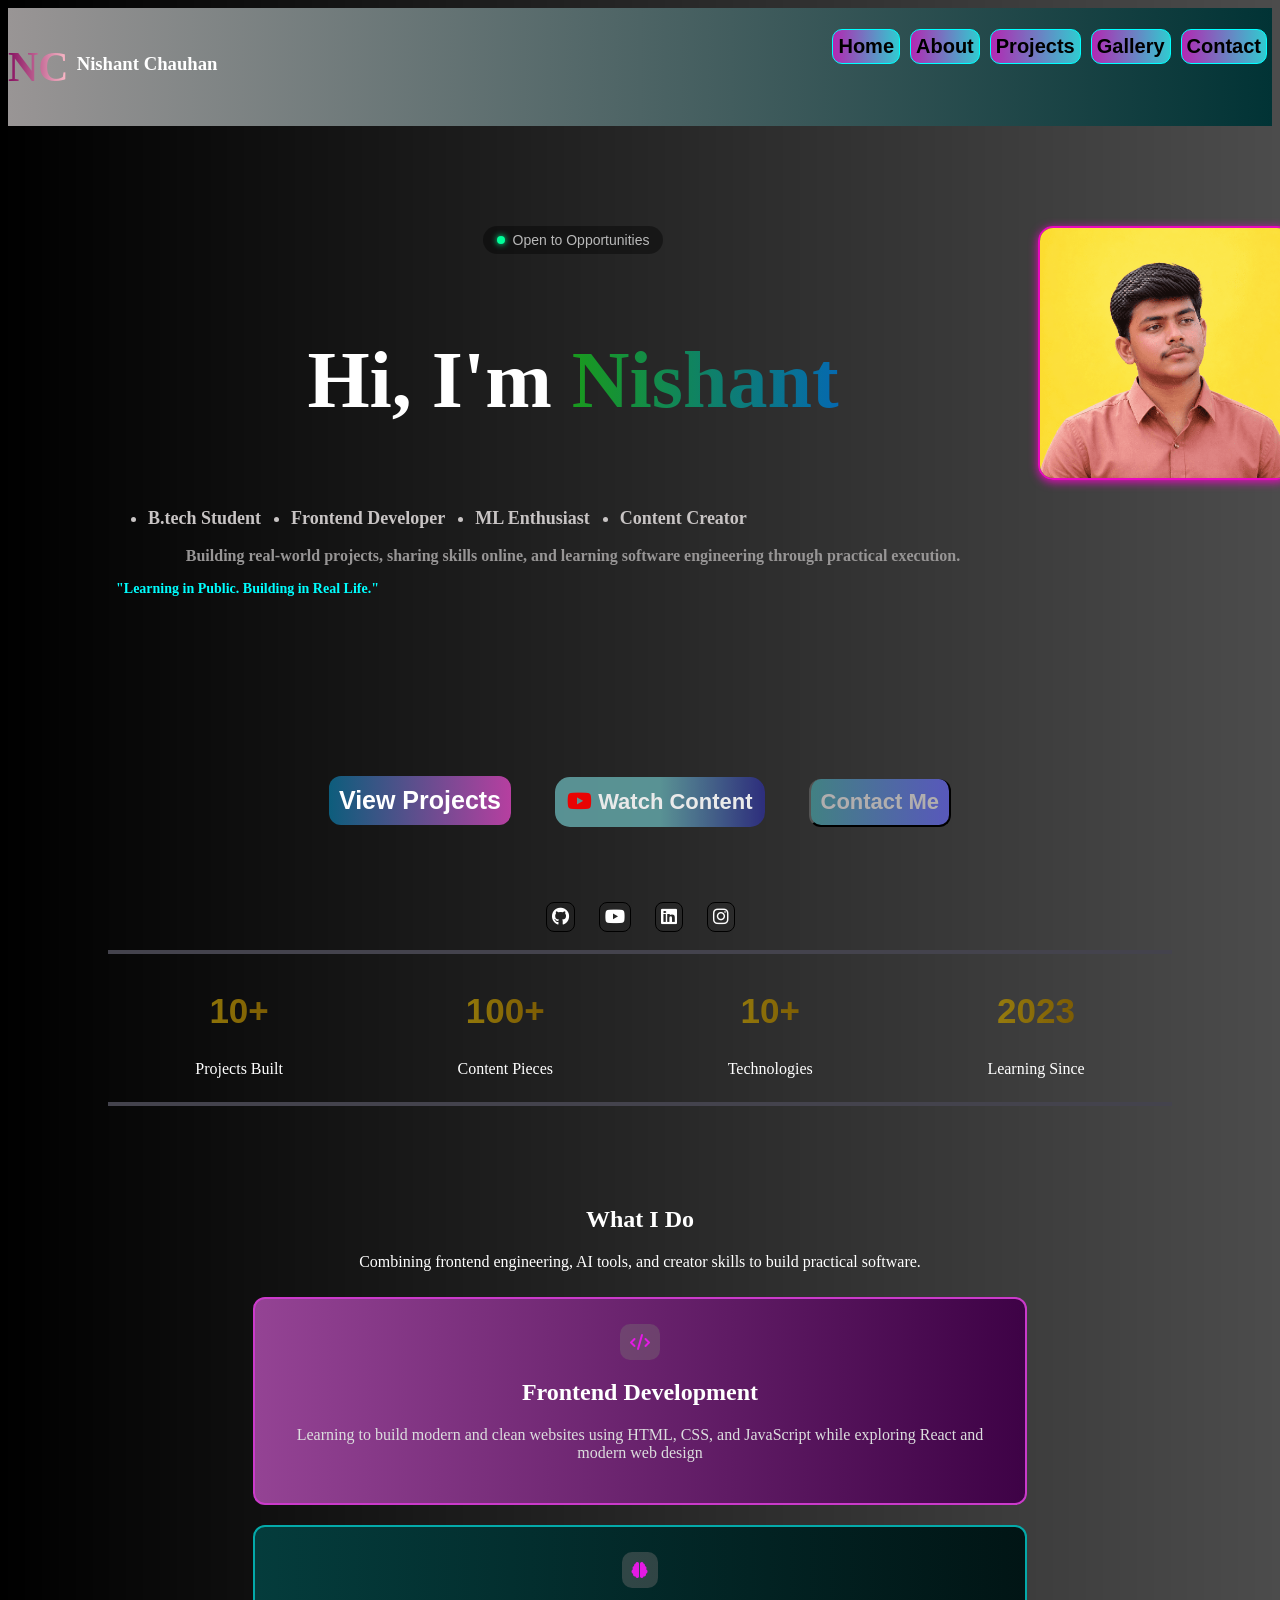
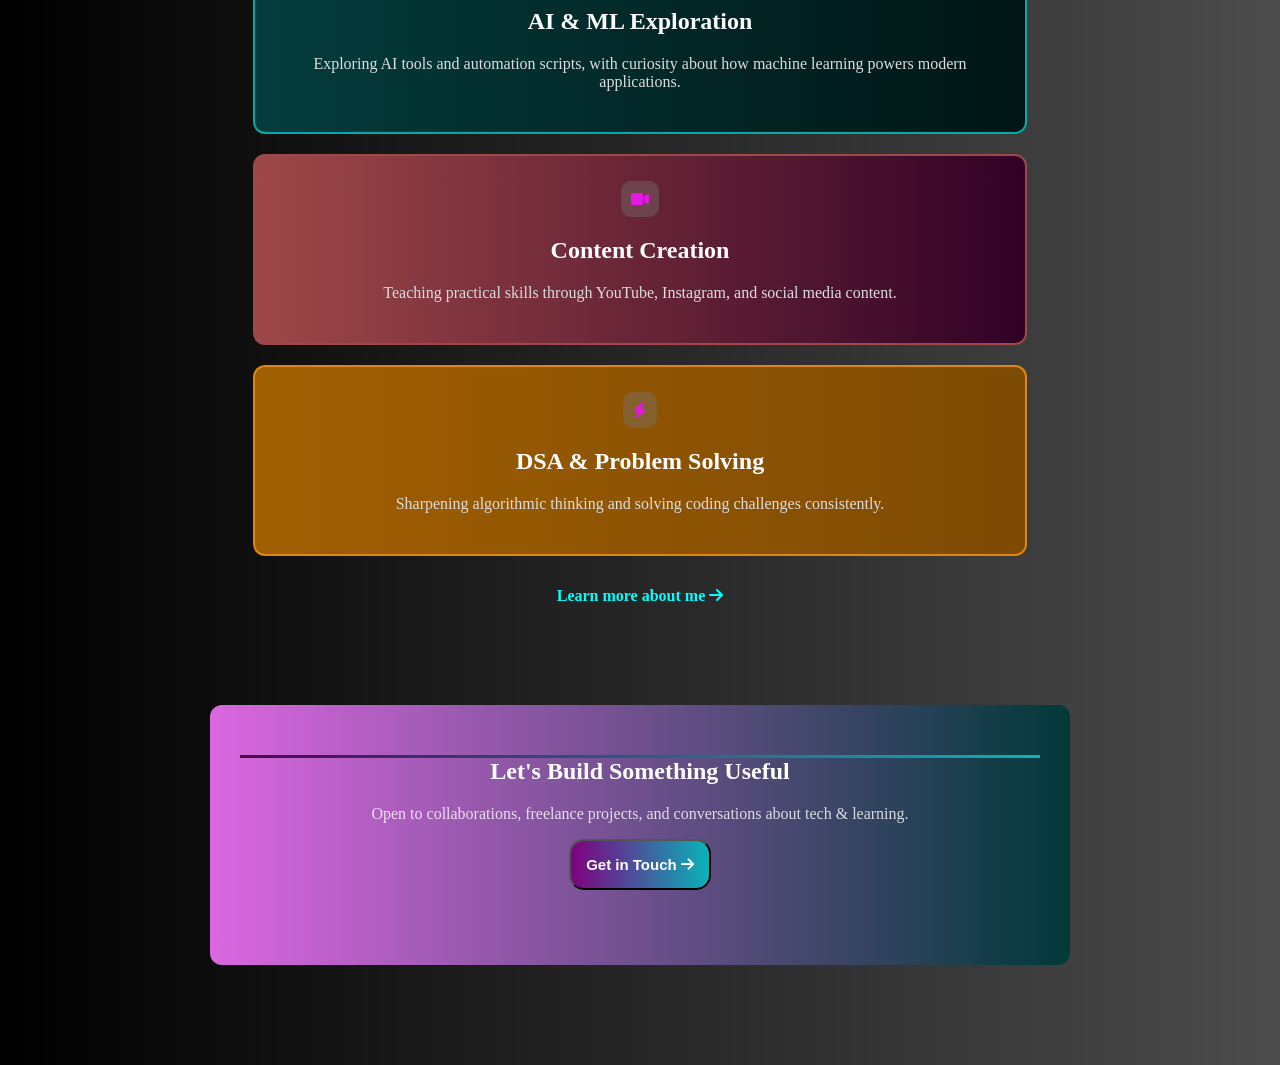
<file: index.html>
<!DOCTYPE html>

<html lang="en">

<head>

    <meta charset="UTF-8">

    <title>Nishant Chauhan</title>

    <link rel="stylesheet" href="portfolio.css">
    <link rel="stylesheet" href="https://cdnjs.cloudflare.com/ajax/libs/font-awesome/6.5.1/css/all.min.css">

    <link rel="icon" type="image/png" href="utils/favicon.ico">

</head>

<body>

    <!-- Navbar -->
    
    <nav>

        <h1>NC</h1>
        <h3>Nishant Chauhan</h3>


        <ul class="nav-links">

            <li><button class="home" onclick="home()">Home</button></li>
            <li><button class="about" onclick="about()">About</button></li>
            <li><button class="projects" onclick="projects()">Projects</button></li>
            <li><button class="gallery" onclick="gallery()">Gallery</button></li>
            <li><button class="contact" onclick="contact()">Contact</button></li>

        </ul>


    </nav>

    <!-- main container -->

    <div class="container">


            <section class="hero">



                <span class="profile">
                    

                <div class="mini-bubble">Open to Opportunities</div>

                    <h2>Hi, I'm <span>Nishant</span></h2>

                    
                    <ul class="hero-list">

                        <li>B.tech Student</li>
                        <li>Frontend Developer</li>
                        <li>ML Enthusiast</li>
                        <li>Content Creator</li>

                    </ul>
                
                    <p>Building real-world projects, sharing skills online, and learning software engineering through practical execution.</p>

                    <p class="tagline">"Learning in Public. Building in Real Life."</p>

                </span>

                <span class="profile-pic">

                        <img src="utils/profile.png" alt="7th Semester">

                </span>


        </section>

        

        <section class="buttons">

            <button class="project-btn" onclick="projects()">View Projects</button>
            <button class="content-btn" onclick="youtube()">
                <i class="fa-brands fa-youtube yt"></i>
                    Watch Content
            </button>
            <button class="contact-btn" onclick="contact()">Contact Me</button>

        </section>


                <!-- ------------- Socials ------------  -->

        <section class="socials">

            <div class="social-icons">

                <i class="fa-brands fa-github github" onclick="github()"></i>
                <i class="fa-brands fa-youtube youtube" onclick="youtube()"></i>
                <i class="fa-brands fa-linkedin linkedin" onclick="linkedin()"></i>
                <i class="fa-brands fa-instagram instagram" onclick="contact()"></i>

            </div>

        </section>

    <hr style="border: 2px solid rgb(68, 67, 77);">

        <!-- Overview -->

        <section class="overview">

            <span>

                <h2>10+</h2>
                <p>Projects Built</p>

            </span>

            <span>

                <h2>100+</h2>
                <p>Content Pieces</p>

            </span>

            <span>

                <h2>10+</h2>
                <p>Technologies</p>

            </span>

            <span>

                <h2>2023</h2>
                <p>Learning Since</p>

            </span>

            
        </section>

    <hr style="border: 2px solid rgb(68, 67, 77);">

    </div>

    <section class="whatIdo">

        <h1>What I Do</h1>
        <p>Combining frontend engineering, AI tools, and creator skills to build practical software.</p>

        <div class="boxes">

            <span class="fd">

                <i class="fa-solid fa-code code"></i>
                <h2>Frontend Development</h2>
                <p>Learning to build modern and clean websites using HTML, CSS, and JavaScript while exploring React and modern web design</p>
        
            </span>

            <span class="aiML">

                <i class="fa-solid fa-brain brain"></i>
                <h2>AI & ML Exploration</h2>
                <p>Exploring AI tools and automation scripts, with curiosity about how machine learning powers modern applications.</p>

            </span>

            <span class="cc">

                <i class="fa-solid fa-video video"></i>
                <h2>Content Creation</h2>
                <p>Teaching practical skills through YouTube, Instagram, and social media content.</p>
        
            </span>

            
            
            
            <span class="dps">

                <i class="fa-solid fa-bolt bolt"></i>
                <h2>DSA & Problem Solving</h2>
                <p>Sharpening algorithmic thinking and solving coding challenges consistently.</p>
        
            </span>

        </div>

            <h4 class="more" onclick="about()">Learn more about me <i class="fa-solid fa-arrow-right"></i></h4>
        
    </section>

    <section class="getInTouch" onclick="contact()">

        <h2>Let's Build Something Useful</h2>
        <p>Open to collaborations, freelance projects, and conversations about tech & learning.</p>

        <button>Get in Touch <i class="fa-solid fa-arrow-right"></i></button>
    </section>


    <script src="portfolio.js"></script>

</body>

</html>
</file>
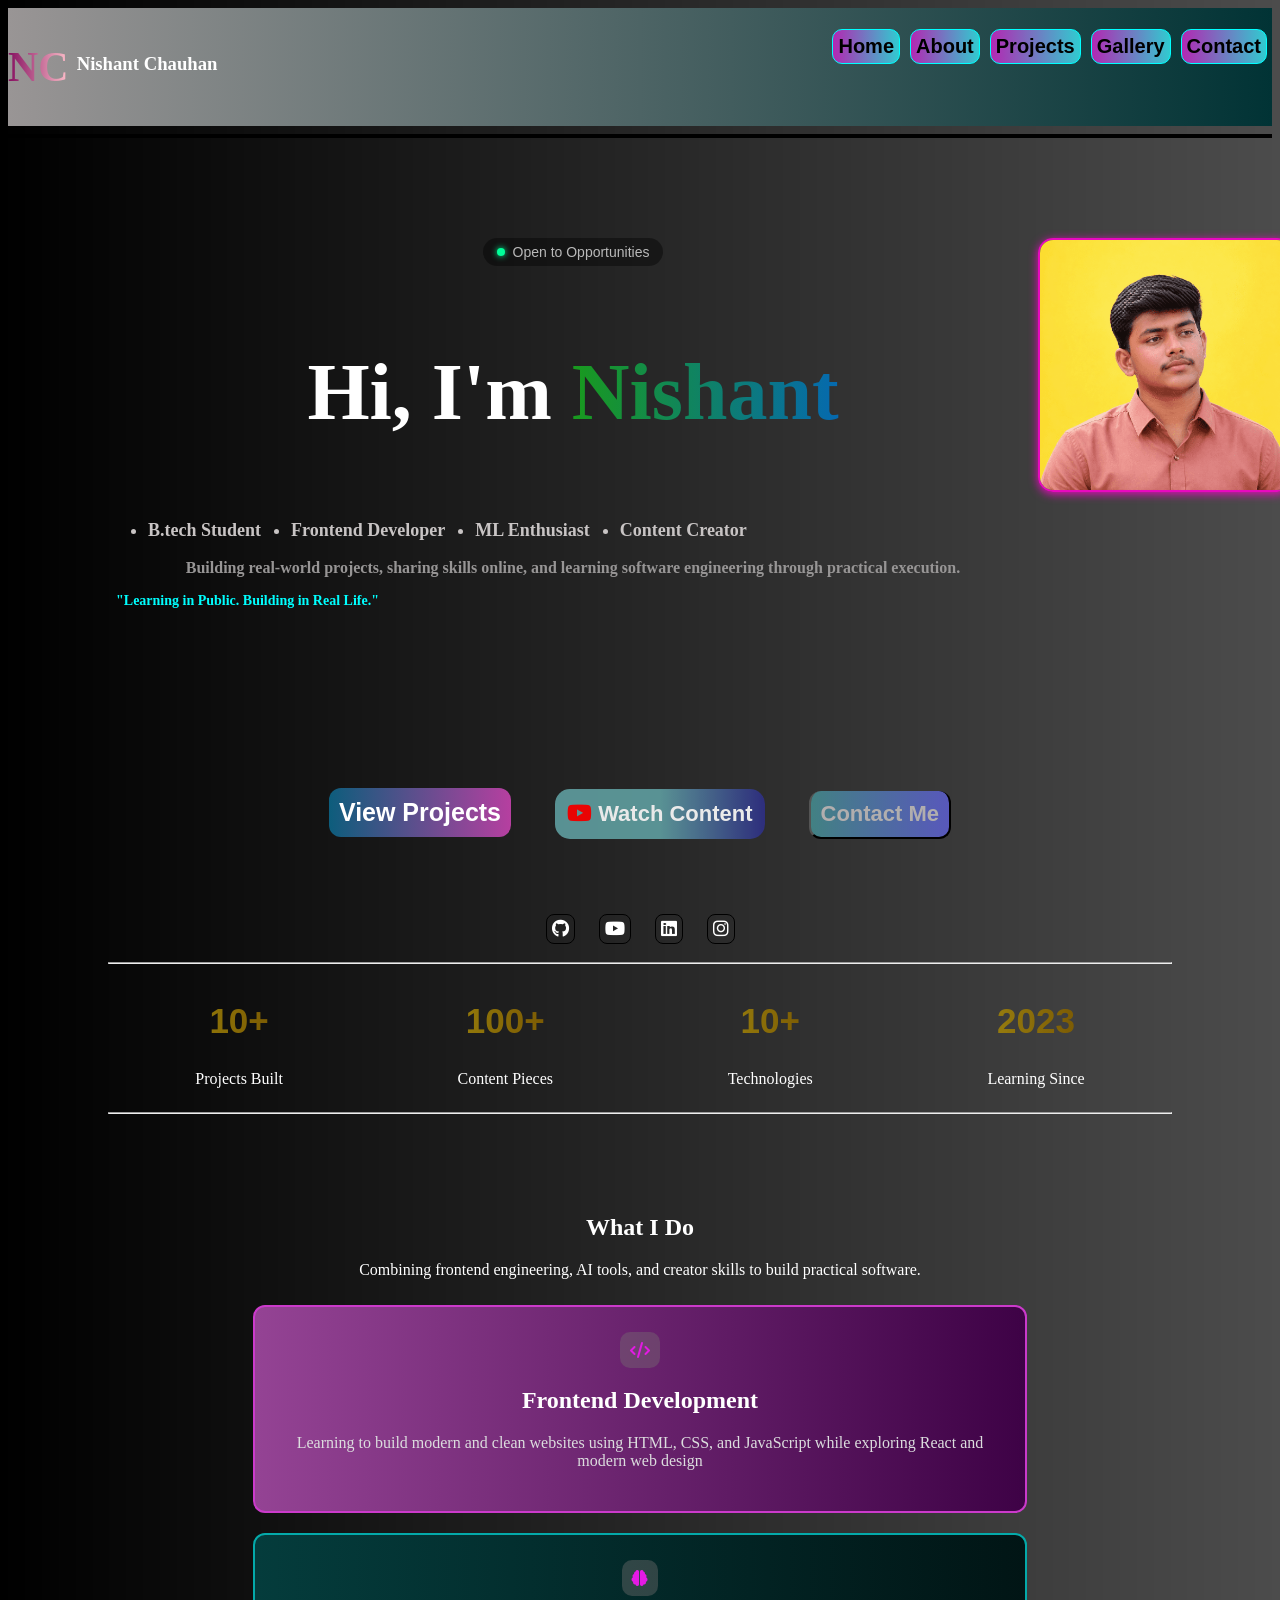
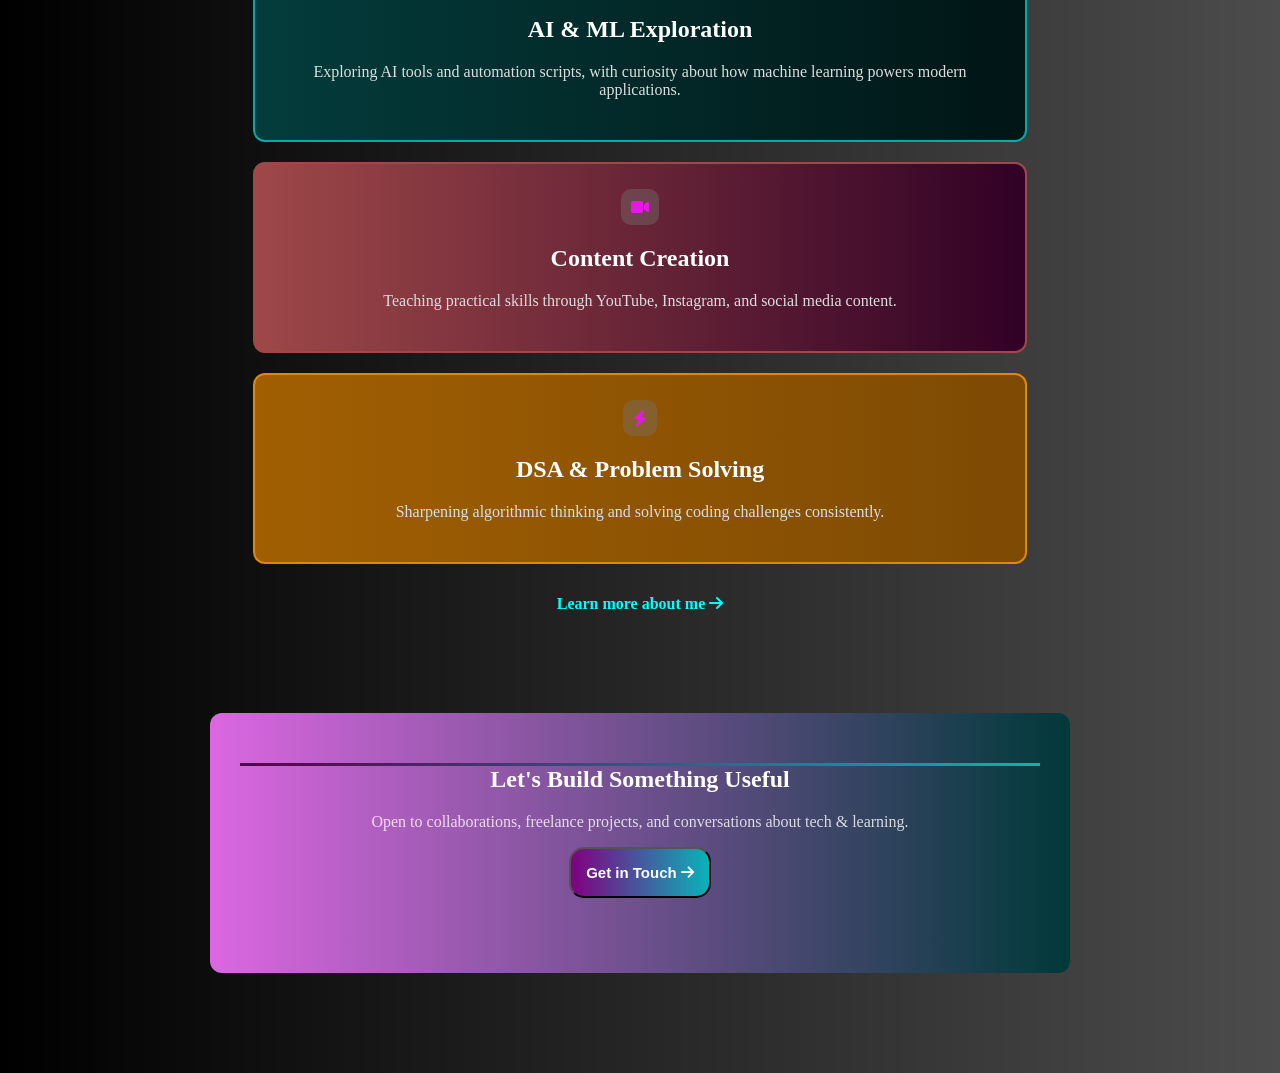
<file: portfolio.html>
<!DOCTYPE html>

<html lang="en">

<head>

    <meta charset="UTF-8">

    <title>Nishant Chauhan</title>

    <link rel="stylesheet" href="portfolio.css">
    <link rel="stylesheet" href="https://cdnjs.cloudflare.com/ajax/libs/font-awesome/6.5.1/css/all.min.css">

</head>

<body>

    <!-- Navbar -->
    
    <nav>

        <h1>NC</h1>
        <h3>Nishant Chauhan</h3>


        <ul class="nav-links">

            <li><button class="home" onclick="home()">Home</button></li>
            <li><button class="about" onclick="about()">About</button></li>
            <li><button class="projects" onclick="projects()">Projects</button></li>
            <li><button class="gallery" onclick="gallery()">Gallery</button></li>
            <li><button class="contact" onclick="contact()">Contact</button></li>

        </ul>


    </nav>

    <hr style="border: 2px solid black;">


    <div class="container">


            <section class="hero">



                <span class="profile">

                <div class="mini-bubble">Open to Opportunities</div>

                    <h2>Hi, I'm <span>Nishant</span></h2>

                    
                    <ul class="hero-list">

                        <li>B.tech Student</li>
                        <li>Frontend Developer</li>
                        <li>ML Enthusiast</li>
                        <li>Content Creator</li>

                    </ul>
                
                    <p>Building real-world projects, sharing skills online, and learning software engineering through practical execution.</p>

                    <p class="tagline">"Learning in Public. Building in Real Life."</p>

                </span>

                <span class="profile-pic">

                        <img src="utils/profile.png" alt="7th Semester">

                </span>


        </section>

        

        <section class="buttons">

            <button class="project-btn" onclick="projects()">View Projects</button>
            <button class="content-btn" onclick="youtube()">
                <i class="fa-brands fa-youtube yt"></i>
                    Watch Content
            </button>
            <button class="contact-btn" onclick="contact()">Contact Me</button>

        </section>


                <!-- ------------- Socials ------------  -->

        <section class="socials">

            <div class="social-icons">

                <i class="fa-brands fa-github github" onclick="github()"></i>
                <i class="fa-brands fa-youtube youtube" onclick="youtube()"></i>
                <i class="fa-brands fa-linkedin linkedin" onclick="linkedin()"></i>
                <i class="fa-brands fa-instagram instagram" onclick="instagram()"></i>

            </div>

        </section>

        <hr style="color: aliceblue;">

        <section class="overview">

            <span>

                <h2>10+</h2>
                <p>Projects Built</p>

            </span>

            <span>

                <h2>100+</h2>
                <p>Content Pieces</p>

            </span>

            <span>

                <h2>10+</h2>
                <p>Technologies</p>

            </span>

            <span>

                <h2>2023</h2>
                <p>Learning Since</p>

            </span>

            
        </section>

        <hr style="color: aliceblue;">

    </div>

    <section class="whatIdo">

        <h1>What I Do</h1>
        <p>Combining frontend engineering, AI tools, and creator skills to build practical software.</p>

        <div class="boxes">

            <span class="fd">

                <i class="fa-solid fa-code code"></i>
                <h2>Frontend Development</h2>
                <p>Learning to build modern and clean websites using HTML, CSS, and JavaScript while exploring React and modern web design</p>
        
            </span>

            <span class="aiML">

                <i class="fa-solid fa-brain brain"></i>
                <h2>AI & ML Exploration</h2>
                <p>Exploring AI tools and automation scripts, with curiosity about how machine learning powers modern applications.</p>

            </span>

            <span class="cc">

                <i class="fa-solid fa-video video"></i>
                <h2>Content Creation</h2>
                <p>Teaching practical skills through YouTube, Instagram, and social media content.</p>
        
            </span>

            
            
            
            <span class="dps">

                <i class="fa-solid fa-bolt bolt"></i>
                <h2>DSA & Problem Solving</h2>
                <p>Sharpening algorithmic thinking and solving coding challenges consistently.</p>
        
            </span>

        </div>

            <h4 class="more" onclick="about()">Learn more about me <i class="fa-solid fa-arrow-right"></i></h4>
        
    </section>

    <section class="getInTouch">

        <h2>Let's Build Something Useful</h2>
        <p>Open to collaborations, freelance projects, and conversations about tech & learning.</p>

        <button>Get in Touch <i class="fa-solid fa-arrow-right"></i></button>
    </section>


    <script src="portfolio.js"></script>

</body>

</html>
</file>
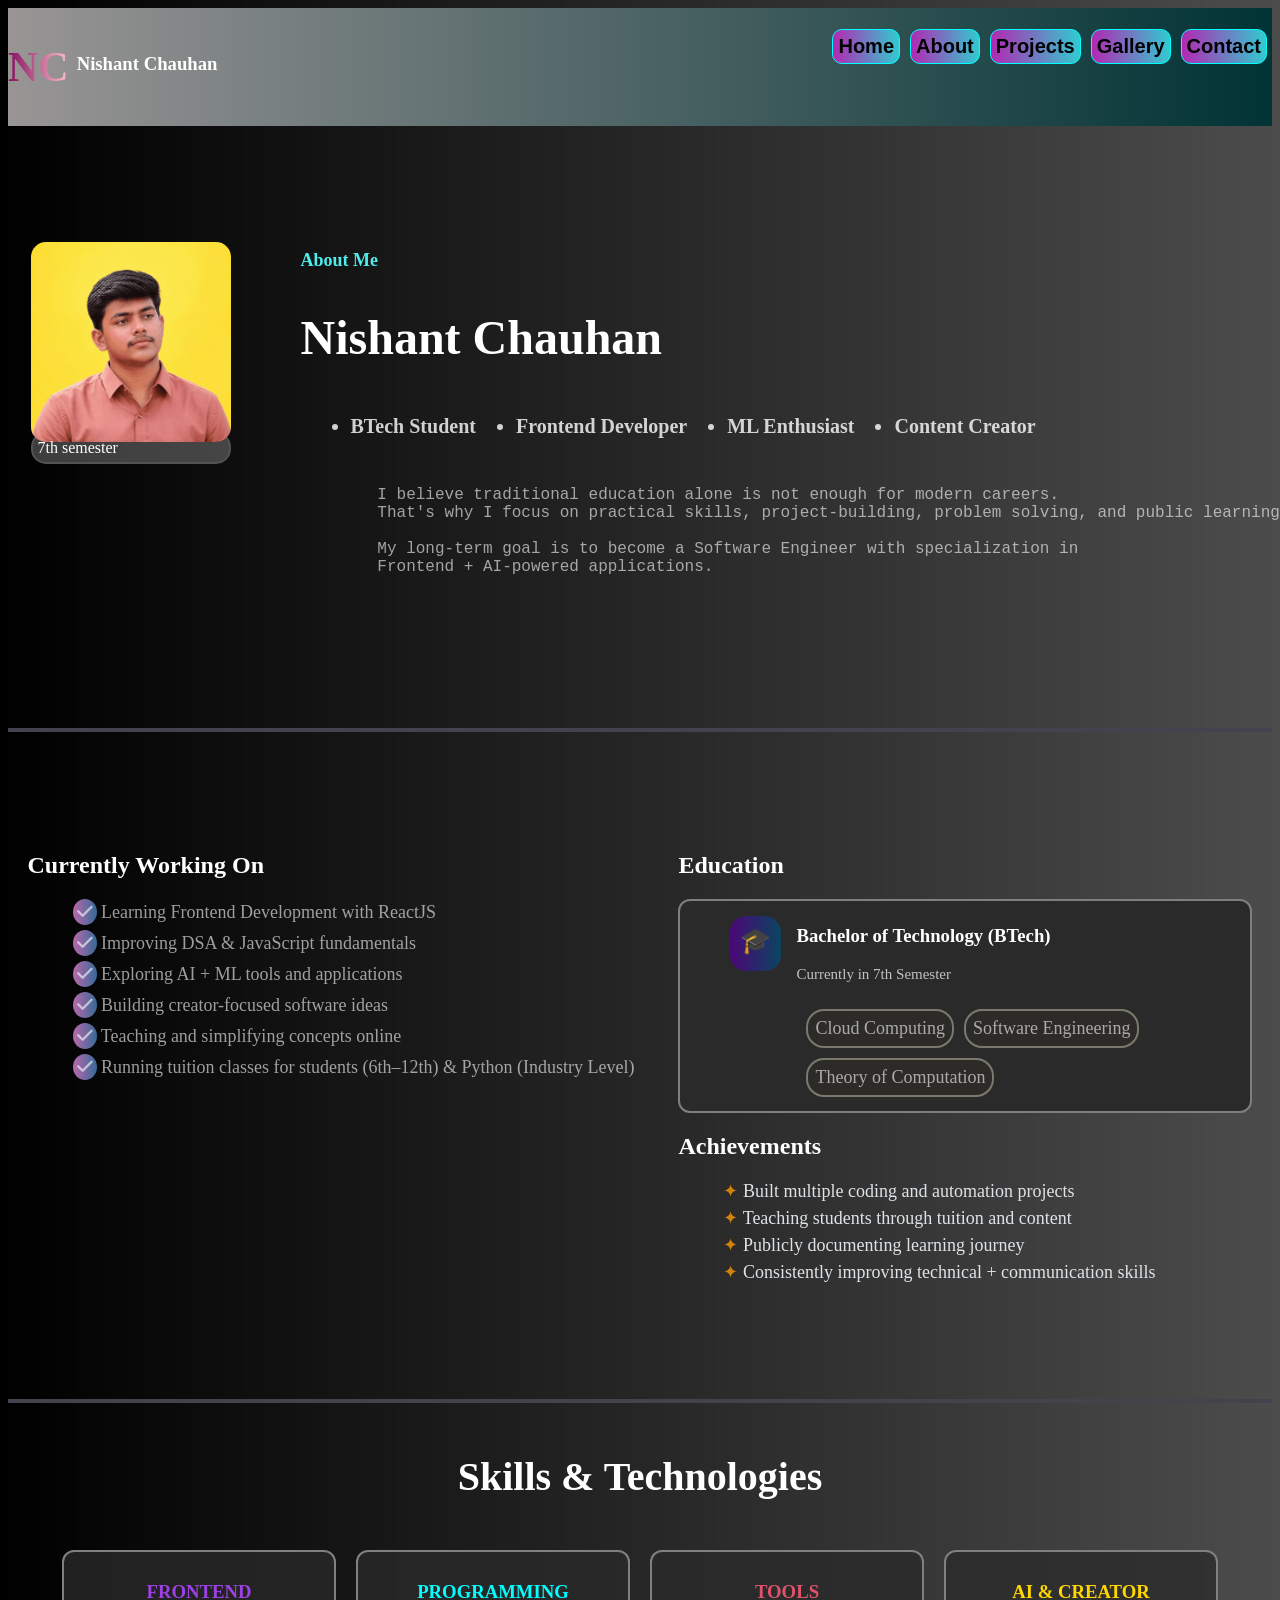
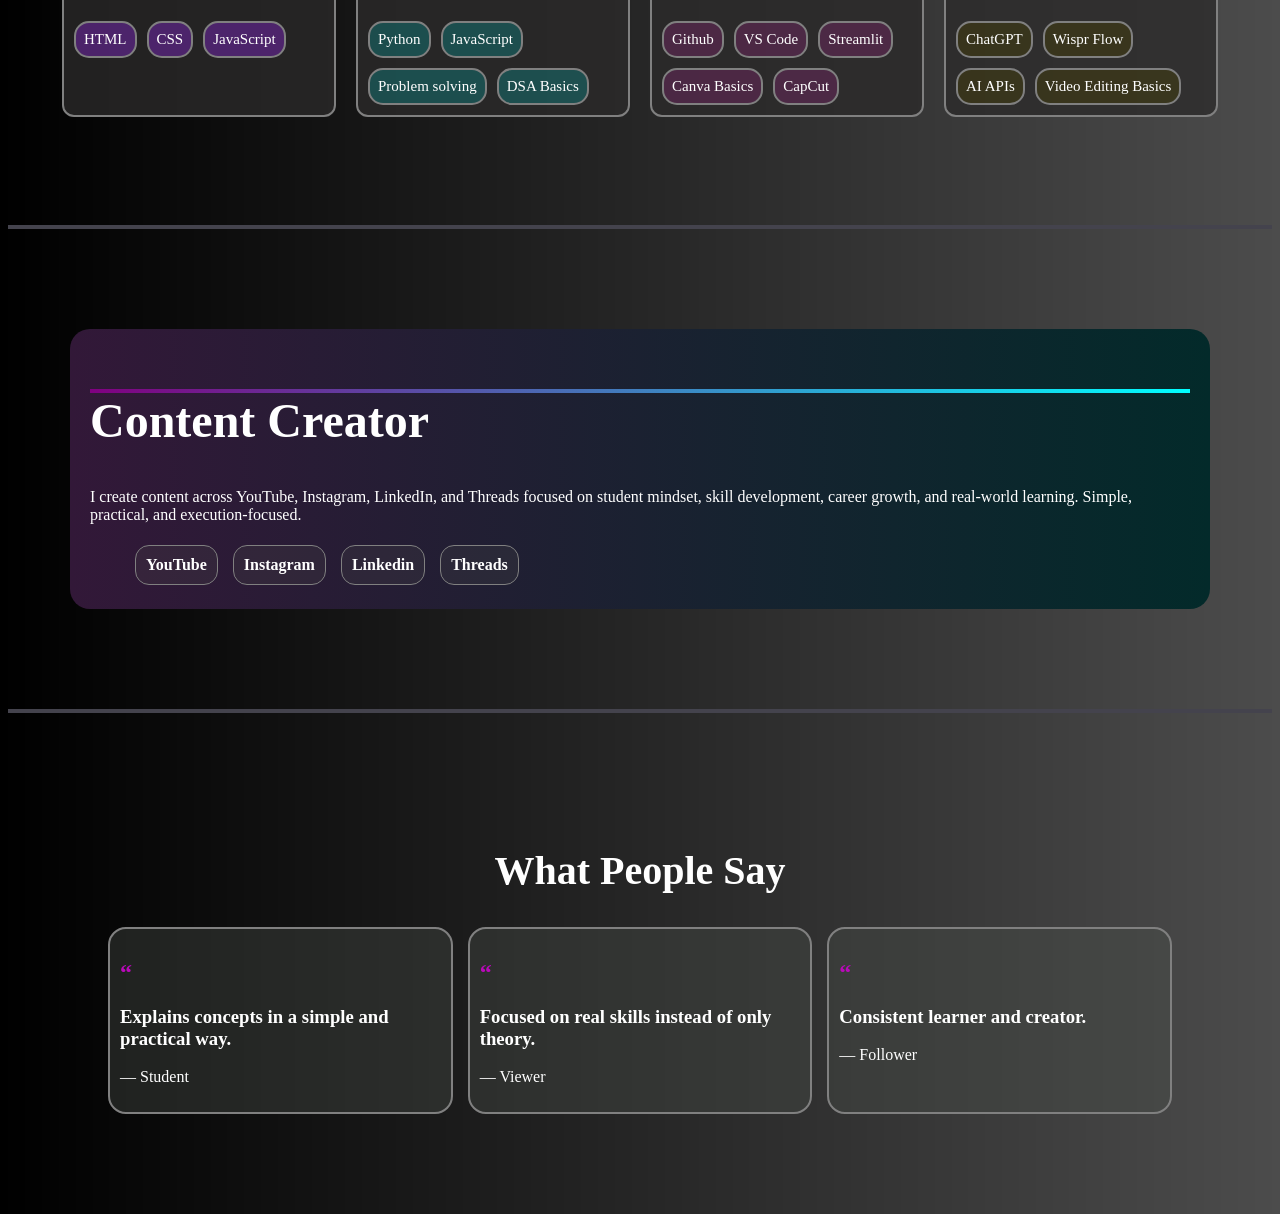
<file: pages/about.html>
<!DOCTYPE html>

<html lang="en">

<head>

    <meta charset="UTF-8">

    <title>Nishant Chauhan</title>

    <link rel="stylesheet" href="../styles/about.css">
    <link rel="stylesheet" href="https://cdnjs.cloudflare.com/ajax/libs/font-awesome/6.5.1/css/all.min.css">

    <link rel="icon" type="image/png" href="../utils/favicon.ico">

</head>

<body>

    <!-- Navbar -->
    
    <nav>

        <h1>NC</h1>
        <h3>Nishant Chauhan</h3>


        <ul class="nav-links">

            <li><button class="home" onclick="home()">Home</button></li>
            <li><button class="about" onclick="about()">About</button></li>
            <li><button class="projects" onclick="projects()">Projects</button></li>
            <li><button class="gallery" onclick="gallery()">Gallery</button></li>
            <li><button class="contact" onclick="contact()">Contact</button></li>

        </ul>


    </nav>


    <!-- main container -->
     
    <section class="container">

        <span>

    <figure class="profiles">

        <img src="../utils/profile.png" alt="Nishant Chauhan" class="profile-pic">

        <figcaption>7th semester</figcaption>

    </figure>

    </span>

    <span>

    <h4> About Me</h4>

    <h2>Nishant Chauhan</h2>

    <ul>

        <li>BTech Student</li>
        <li>Frontend Developer</li>
        <li>ML Enthusiast</li>
        <li>Content Creator</li>

    </ul>

    <pre>

        I believe traditional education alone is not enough for modern careers.
        That's why I focus on practical skills, project-building, problem solving, and public learning.

        My long-term goal is to become a Software Engineer with specialization in 
        Frontend + AI-powered applications.

    </pre>
 
    </span>

    </section>

    <hr style="border: 2px solid rgb(68, 67, 77);">


    <section class="current">

        <span class="current-work">

            <h2>Currently Working On</h2>

        <ul>
            <li><i class="fa-solid fa-check check"></i> Learning Frontend Development with ReactJS</li>
            <li><i class="fa-solid fa-check check"></i> Improving DSA & JavaScript fundamentals</li>
            <li><i class="fa-solid fa-check check"></i> Exploring AI + ML tools and applications</li>
            <li><i class="fa-solid fa-check check"></i> Building creator-focused software ideas</li>
            <li><i class="fa-solid fa-check check"></i> Teaching and simplifying concepts online</li>
            <li><i class="fa-solid fa-check check"></i> Running tuition classes for students (6th–12th) & Python (Industry Level)</li>
            
        </ul>

        </span>

        <!-- current education -->

        <span class="edu">
            
            <h2>Education</h2>

            <div  class="edu-box">

                <div class="grad-cap">&#127891;</div>

                <div>
                
                <h3> Bachelor of Technology (BTech)</h3>

                <p class="captions">Currently in 7th Semester</p>

                <ul class="core-subjects">

                    <li>Cloud Computing</li>
                    <li>Software Engineering</li>
                    <li>Theory of Computation</li>

                </ul>

                </div>

            </div>

            <span class="current-achievements">

            <h2>Achievements</h2>

            <ul class="achievements-list">

                <li><span class="star-icon">&#10022;</span> Built multiple coding and automation projects</li>
                <li><span class="star-icon">&#10022;</span> Teaching students through tuition and content</li>
                <li><span class="star-icon">&#10022;</span> Publicly documenting learning journey</li>
                <li><span class="star-icon">&#10022;</span> Consistently improving technical + communication skills</li>

            </ul>

        </span>

        </span>

    </section>

    <hr style="border: 2px solid rgb(68, 67, 77);">

    <!--skills  -->

    <section class="skills">
        
            <h2 class="skills-title">Skills & Technologies</h2>

            <div class="skills-category">

                <div class="skill-card frontend">

                    <h3>FRONTEND</h3>

                    <ul>

                        <li>HTML</li>   
                        <li>CSS</li>
                        <li>JavaScript</li>

                    </ul>

                </div>

                <div class="skill-card programming">

                    <h3>PROGRAMMING</h3>

                    <ul>

                        <li>Python</li>
                        <li>JavaScript</li>
                        <li>Problem solving</li>
                        <li>DSA Basics</li>

                    </ul>
                    
                </div>

                <div class="skill-card tools">

                    <h3>TOOLS</h3>

                    <ul>

                        <li>Github</li>
                        <li>VS Code</li>
                        <li>Streamlit</li>
                        <li>Canva Basics</li>
                        <li>CapCut</li>

                    </ul>
                    
                </div>

                <div class="skill-card ai-creator">

                    <h3>AI & CREATOR</h3>

                    <ul>

                        <li>ChatGPT</li>
                        <li>Wispr Flow</li>
                        <li>AI APIs</li>
                        <li>Video Editing Basics</li>

                    </ul>
                    
                </div>

            </div>

    </section>

    <hr style="border: 2px solid rgb(68, 67, 77);">


    <!-- creator board -->

    <section class="creator-board">


        <h2>Content Creator</h2>

        <p>I create content across YouTube, Instagram, LinkedIn, and Threads focused on student mindset, skill development, career growth, and real-world learning. Simple, practical, and execution-focused.</p>

        <ul>

            <li>YouTube</li>
            <li>Instagram</li>
            <li>Linkedin</li>
            <li>Threads</li>

        </ul>

    </section>


    <hr style="border: 2px solid rgb(68, 67, 77);">

    <!-- what people say -->

    <section class="what-people-say">

        <h2 class="people-line">What People Say</h2>

        <div class="people-card">

            <div class="card"><h2>&ldquo;</h2>

                <h3>Explains concepts in a simple and practical way.</h3>

                <p>— Student</p>


            </div>

            <div class="card"><h2>&ldquo;</h2>

                <h3>Focused on real skills instead of only theory.</h3>

                <p>— Viewer</p>


            </div>

            <div class="card"><h2>&ldquo;</h2>

                <h3>Consistent learner and creator.</h3>

                <p>— Follower</p>


            </div>
            
        </div>

    </section>

    <script src="../scripts/about.js"></script>
    
</body>

</html>
</file>
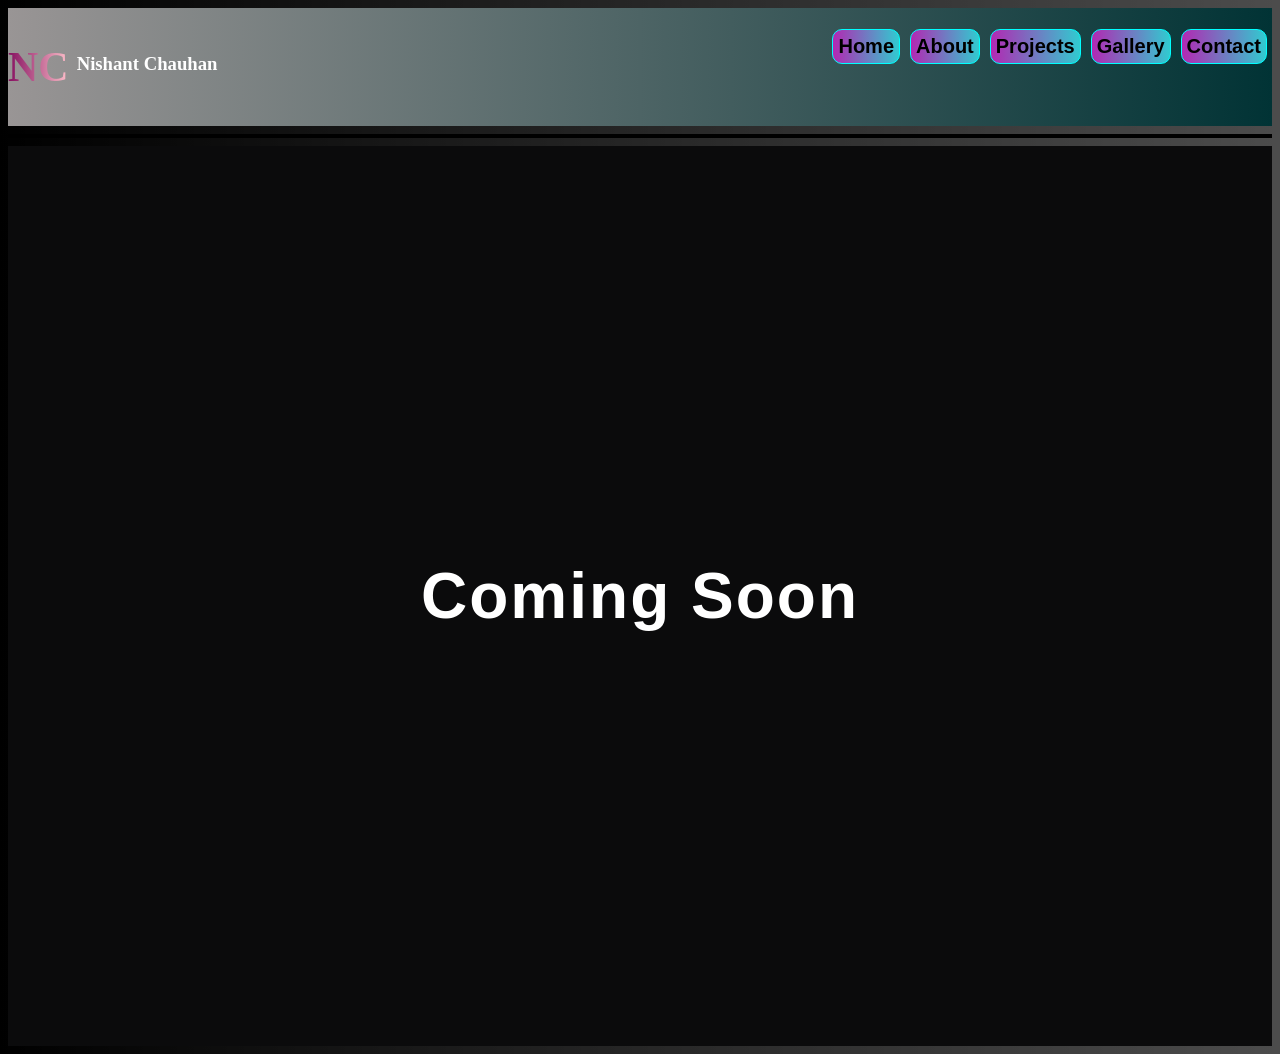
<file: pages/contact.html>
<!DOCTYPE html>

<html lang="en">

<head>

    <meta charset="UTF-8">

    <title>Nishant Chauhan</title>

    <link rel="stylesheet" href="../styles/contact.css">
    <link rel="stylesheet" href="https://cdnjs.cloudflare.com/ajax/libs/font-awesome/6.5.1/css/all.min.css">

    <link rel="icon" type="image/png" href="../utils/favicon.ico">

</head>

<body>

    <!-- Navbar -->
    
    <nav>

        <h1>NC</h1>
        <h3>Nishant Chauhan</h3>


        <ul class="nav-links">

            <li><button class="home" onclick="home()">Home</button></li>
            <li><button class="about" onclick="about()">About</button></li>
            <li><button class="projects" onclick="projects()">Projects</button></li>
            <li><button class="gallery" onclick="gallery()">Gallery</button></li>
            <li><button class="contact" onclick="contact()">Contact</button></li>

        </ul>


    </nav>

    <hr style="border: 2px solid black;">

    
<div class="container">

  <h1 class="coming-soon">Coming Soon</h1>
  
</div>

    
    <script src="../scripts/contact.js"></script>
    
</body>

</html>
</file>
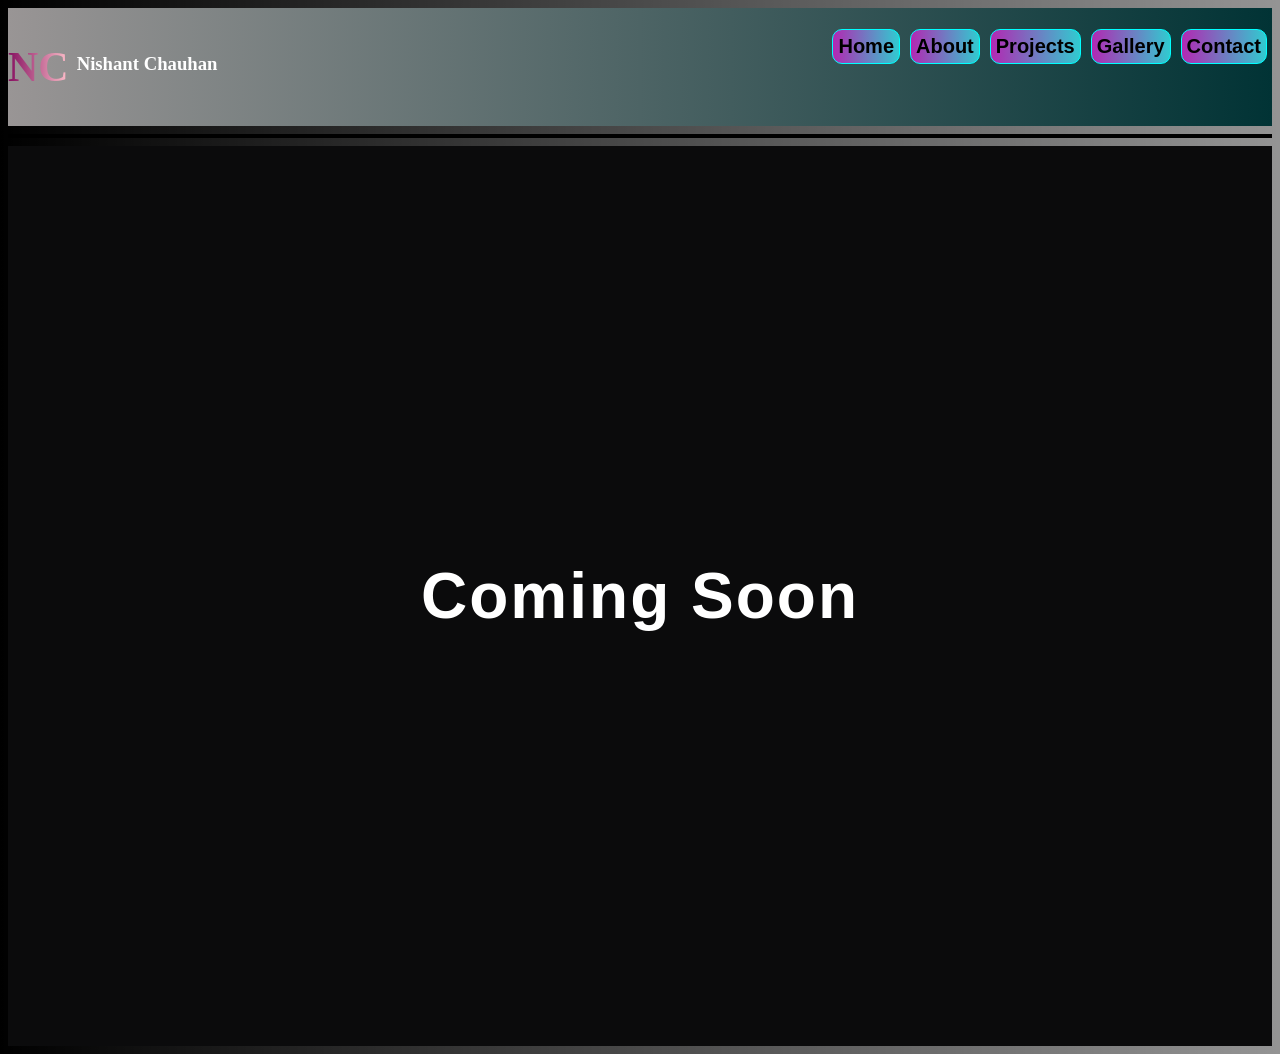
<file: pages/gallery.html>
<!DOCTYPE html>

<html lang="en">

<head>

    <meta charset="UTF-8">

    <title>Nishant Chauhan</title>

    <link rel="stylesheet" href="../styles/gallery.css">
    <link rel="stylesheet" href="https://cdnjs.cloudflare.com/ajax/libs/font-awesome/6.5.1/css/all.min.css">

    <link rel="icon" type="image/png" href="../utils/favicon.ico">

</head>

<body>

    <!-- Navbar -->
    
    <nav>

        <h1>NC</h1>
        <h3>Nishant Chauhan</h3>


        <ul class="nav-links">

            <li><button class="home" onclick="home()">Home</button></li>
            <li><button class="about" onclick="about()">About</button></li>
            <li><button class="projects" onclick="projects()">Projects</button></li>
            <li><button class="gallery" onclick="gallery()">Gallery</button></li>
            <li><button class="contact" onclick="contact()">Contact</button></li>

        </ul>


    </nav>

    <hr style="border: 2px solid black;">

<div class="container">

  <h1 class="coming-soon">Coming Soon</h1>
  
</div>
    
    <script src="../scripts/gallery.js"></script>
    
</body>

</html>
</file>
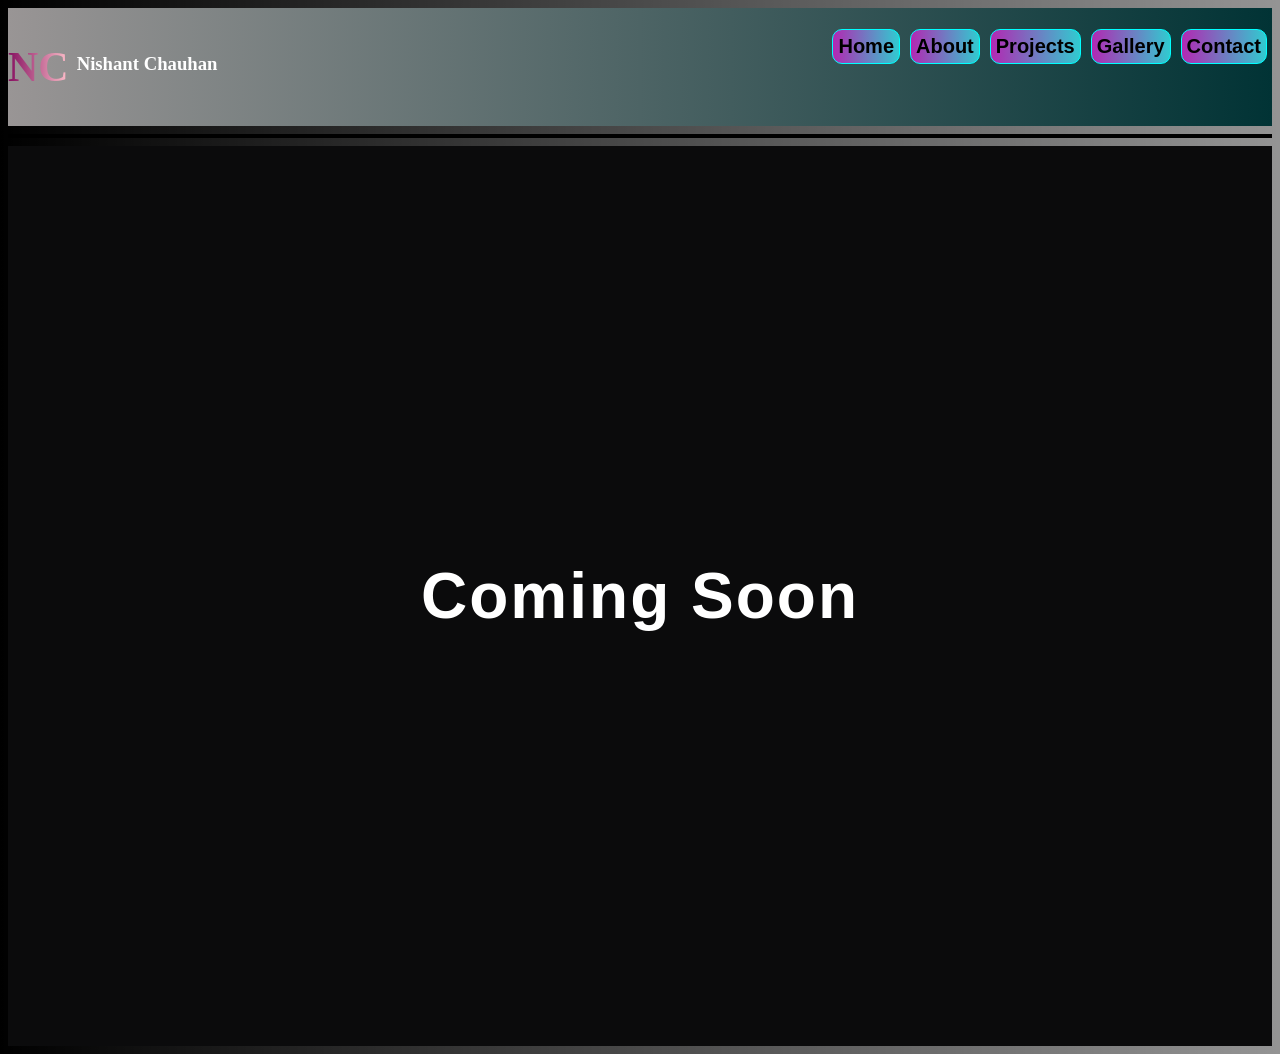
<file: pages/projects.html>
<!DOCTYPE html>

<html lang="en">

<head>

    <meta charset="UTF-8">

    <title>Nishant Chauhan</title>

    <link rel="stylesheet" href="../styles/projects.css">
    <link rel="stylesheet" href="https://cdnjs.cloudflare.com/ajax/libs/font-awesome/6.5.1/css/all.min.css">

    <link rel="icon" type="image/png" href="../utils/favicon.ico">

</head>

<body>

    <!-- Navbar -->
    
    <nav>

        <h1>NC</h1>
        <h3>Nishant Chauhan</h3>


        <ul class="nav-links">

            <li><button class="home" onclick="home()">Home</button></li>
            <li><button class="about" onclick="about()">About</button></li>
            <li><button class="projects" onclick="projects()">Projects</button></li>
            <li><button class="gallery" onclick="gallery()">Gallery</button></li>
            <li><button class="contact" onclick="contact()">Contact</button></li>

        </ul>


    </nav>

    <hr style="border: 2px solid black;">

    
<div class="container">

  <h1 class="coming-soon">Coming Soon</h1>
  
</div>

    
    <script src="../scripts/projects.js"></script>
    
</body>

</html>
</file>
<file: portfolio.css>
/* Scrollbar */

::-webkit-scrollbar {

    width: 8px;

}

::-webkit-scrollbar-track {

    background: #111;

}

::-webkit-scrollbar-thumb {

    background: linear-gradient( rgb(36, 101, 159));

    border-radius: 5px;

}

::-webkit-scrollbar-thumb:hover {

    background: linear-gradient(red, rgb(24, 24, 140), cyan);

}

/* body */

body {

    color: white;
    background: linear-gradient(to right, black, rgba(0, 0, 0, 0.7));

    animation-name: body-pulse;
    animation-duration: 5s;

}



@keyframes body-pulse {

    from {

        opacity: 0;

    }

    to {

        opacity: 1;
        
    }
}

/* ----- Navbar ----- */

nav {

    position: sticky;
    top: 0;
    z-index: 1000;

    display: flex;

    justify-content: space-between;

    gap: 20px;

    background: linear-gradient(to left, rgb(1, 51, 53), rgb(153, 149, 149) );

}

nav:hover {

    transform: translateY(-3px);
    transition: 0.3s ease;

}

nav h1 {

    background: linear-gradient(to right, rgb(133, 15, 95), pink);

    -webkit-background-clip: text;
    background-clip: text;
    -webkit-text-fill-color: transparent;

    font-size: 42px;

}

nav h3 {

    margin-left: -562px;
    margin-top: 45px;
}

.nav-links{

    list-style: none;
    
    display: flex;

}

.nav-links button {

    background: linear-gradient(to right, rgb(179, 40, 179), rgb(48, 203, 208));

    margin: 5px;
    padding: 5px;

    border: 1px solid cyan;
    border-radius: 10px;

    font-size: 20px;
    font-weight: bold;
    font-family: Verdana, Geneva, Tahoma, sans-serif;

    cursor: pointer;

}

.nav-links button:hover {

    background: radial-gradient(circle, rgb(179, 40, 179), rgb(48, 203, 208));
    color: white;

    border-radius: 10px;

    transition: 0.5s ease;
    transform: scale(1.1);


}

/* opportunity bubble */


.mini-bubble {

    display: inline-flex;
    align-items: center;
    gap: 8px;

    padding: 6px 14px;
    border-radius: 999px;

    background: rgba(0,0,0,0.4);
    color: rgb(255,255,255,0.7);

    font-size: 14px;
    font-family: sans-serif;

    position: relative;

}

/* the small glowing bubble */
.mini-bubble::before {

    content: "";
    width: 8px;
    height: 8px;
    border-radius: 50%;

    background: #00ff99;

    box-shadow: 0 0 6px #00ff99;

    animation: pulse 1.8s infinite ease-in-out;

}

@keyframes pulse {

    0% {

        transform: scale(0.4);
        opacity: 0.4;
        box-shadow: 0 0 4px #00ff99;

    }

    50% {

        transform: scale(0.8);
        opacity: 0.8;
        box-shadow: 0 0 12px #00ff99, 0 0 20px #00ff99;

    }

    100% {

        transform: scale(0.4);
        opacity: 0.4;
        box-shadow: 0 0 4px #00ff99;
        
    }
}


/* container */

.container {

    text-align: center;

    margin: 100px;

}

.hero {

    margin: 100px auto;

    display: flex;

}

.hero img {
    
    width: 250px;

    border: 2px solid rgb(232, 9, 191);
    border-radius: 15px;

    box-shadow: 0 2px 10px rgb(232, 9, 191);

}



.hero h2 {

    font-family: Georgia;
    font-size: 80px;

    width: 100vh;

    padding: 15px;

    border-radius: 82px;

}

.hero h2 span {

    background: linear-gradient(to right, rgb(25, 154, 29), rgb(5, 105, 176));
    
    background-clip: text;
    -webkit-background-clip: text;
    -webkit-text-fill-color: transparent;

}

.hero .hero-list {

    display: flex;
    gap: 30px;

    color: rgb(200, 196, 196);

    font-weight: bold;  
    font-size: 18px;
    
}

.hero p {

    color: rgb(151, 149, 149);

    font-weight: bold;

}

.hero .tagline {

    color: cyan;

    margin-left: -70%;

    font-size: 14px;

}

.buttons {

    /* justify-content: space-between; */

   padding: 15px;

}

.project-btn {

    background: linear-gradient(to right, rgb(13, 93, 124), rgb(182, 63, 160));
    color: white;

    font-size: 25px;
    font-weight: bold;

    margin: 50px 20px;

    padding: 10px;

    border-radius: 12px;
    border: none;

    cursor: pointer;

    transition: 0.5s ease-in-out;

}

.project-btn:hover {

    background: linear-gradient(to left, rgb(156, 15, 163), rgb(75, 137, 166));

    transform: scale(1.1);

}

.content-btn {

    background: linear-gradient(to left, rgb(46, 46, 133), cadetblue 50%);


    color: white;
    opacity: 0.9;

    font-size: 22px;
    font-weight: bold;

    margin: 50px 20px;
    padding: 12px;


    border-radius: 15px;
    border: none;

    cursor: pointer;

    transition: 0.5s ease-in-out;


}

.content-btn:hover {

    color: white;
    background: linear-gradient(to right, rgb(149, 43, 43), rgb(30, 119, 163));

    transform: scale(1.1);
      
}

.content-btn .yt {

    color: red;

}

.contact-btn {

    background: linear-gradient(to left, rgb(88, 88, 187), rgb(66, 129, 131));
    color: rgb(177, 174, 174);

    font-size: 22px;
    font-weight: bold;

    margin: 50px 20px;

    padding: 10px;

    border-radius: 12px;
    border-top: red;

    cursor: pointer;

    transition: 0.5s ease-in-out;

}

.contact-btn:hover {

    color: white;
    background: linear-gradient(to right, rgb(88, 88, 187), rgb(130, 55, 130));


    transition: 0.5s ease;
    transform: scale(1.1);

}


/* ------------- Socials ------------ */

.github {

    cursor: pointer;

    border: 1px solid black;
    border-radius: 8px;

    margin: 10px;
    padding: 5px;

    color: white;

    font-size: 18px;


}


.github:hover {

    color: rgba(0, 0, 0, 0.734);

    border: 1px solid rgb(0,0,0,0.734);

    transform: scale(1.8);
    transition: 0.5s ease;
    
}

.youtube {

    cursor: pointer;

    border: 1px solid black;
    border-radius: 8px;

    margin: 10px;
    padding: 5px;

    color: white;

    font-size: 18px;


}


.youtube:hover {

    color: red;

    border: 1px solid red;

    transform: scale(1.8);
    transition: 0.5s ease;
    
}

.linkedin {

    cursor: pointer;

    border: 1px solid black;
    border-radius: 8px;

    margin: 10px;
    padding: 5px;

    color: white;

    font-size: 18px;

}


.linkedin:hover {

    color: rgb(39, 87, 159);

    border: 1px solid rgb(39, 87, 159);

    transform: scale(1.8);
    transition: 0.5s ease;
    
}

.instagram {

    cursor: pointer;

    border: 1px solid black;
    border-radius: 8px;

    margin: 10px;
    padding: 5px;

    color: white;

    font-size: 18px;


}


.instagram:hover {

    color: rgb(191, 8, 151);

    border: 1px solid rgb(191, 8, 151);

    transform: scale(1.8);
    transition: 0.5s ease;
    
}



/* ------------- Overview ------------ */

.overview {

    display: flex;

    justify-content: space-around;

}

.overview h2 {

    background: linear-gradient(to right, rgba(168, 138, 8, 0.859), rgb(121, 88, 3));

    -webkit-background-clip: text; 
    background-clip: text;
    -webkit-text-fill-color: transparent;

    font-weight: bold;
    font-size: 35px;
    font-family: Arial, Helvetica, sans-serif;

}


.whatIdo {

    text-align: center;

    margin-top: 100px;

}


.whatIdo .boxes {

    display: flex;
    flex-wrap: wrap;

    justify-content: center;

    cursor: default;

}


.boxes p {

    color: rgb(220, 221, 222);

}

.boxes .fd {

    border: 2px solid rgb(203, 58, 203);
    border-radius: 12px;

    padding: 25px;
    margin: 10px;

    width: 80vh;

    background: linear-gradient(to right, rgb(148, 67, 148), rgb(62, 2, 70));

}

.fd .code {

    border: 2px solid none;
    border-radius: 10px;

    padding: 10px;

    background-color: rgb(118, 112, 112, 0.4);

    color: rgb(228, 26, 228);

}

.fd:hover {

    transform: translateY(-5px);
    transition: 0.2s ease;

    box-shadow: 0 4px 10px;

}

.boxes .aiML {

    border: 2px solid rgb(4, 170, 170);
    border-radius: 12px;

    padding: 25px;
    margin: 10px;

    width: 80vh;

    background: linear-gradient(to right, rgb(4, 60, 60), rgb(1, 21, 21));

}


.aiML .brain {

    border: 2px solid none;
    border-radius: 10px;

    padding: 10px;

    background-color: rgb(118, 112, 112, 0.4);

    color: rgb(228, 26, 228);

}


.aiML:hover {

    transform: translateY(-5px);
    transition: 0.2s ease;

    box-shadow: 0 4px 10px;

}

.boxes .cc {

    border: 2px solid rgb(158, 72, 72);
    border-radius: 12px;

    padding: 25px;
    margin: 10px;

    width: 80vh;

    background: linear-gradient(to right, rgb(158, 72, 72), rgb(49, 1, 38));


}


.cc .video {

    border: 2px solid none;
    border-radius: 10px;

    padding: 10px;

    background-color: rgb(118, 112, 112, 0.4);

    color: rgb(228, 26, 228);
}


.cc:hover {

    transform: scale(1.1) rotate(5deg) translateY(-5px);   
    transition: 0.2s ease;

    box-shadow: 0 4px 10px;

    background: radial-gradient(circle, rgb(158, 72, 72), rgb(49, 1, 38));

    color: cyan;

}


.boxes .dps {

    border: 2px solid rgb(223, 135, 11);
    border-radius: 12px;

    padding: 25px;
    margin: 10px;

    width: 80vh;

    background: linear-gradient(to right, rgb(161, 95, 2), rgb(125, 74, 4));


}


.dps .bolt {

    border: 2px solid none;
    border-radius: 10px;

    padding: 10px;

    background-color: rgb(118, 112, 112, 0.4);

    color: rgb(228, 26, 228);
}



.dps:hover {

    transform: translateY(-5px);
    transition: 0.2s ease;

    box-shadow: 0 4px 10px;
}

.whatIdo .more {

    color: cyan;

    cursor: pointer;

}


.more:hover {

    padding: 5px;

    transform: translateY(-8px) ;
}


.getInTouch {

    text-align: center;

    margin: 100px auto;

    border: 2px solid none;
    border-radius: 12px;

    background: linear-gradient(to right, rgb(219, 103, 225), rgb(0, 57, 57));

    padding: 30px;

    width: 800px;
    height: 200px;

}

.getInTouch h2 {

    border-top: 3.5px solid transparent;

    border-image: linear-gradient(to right, rgb(77, 5, 77), rgb(9, 179, 185)) 1;

}

.getInTouch p {

    color: rgb(255,255,255,0.8);
}

.getInTouch button {

    border-radius: 15px;

    background: linear-gradient(to right, purple, rgb(9, 179, 185));
    color: white;

    font-size: 15px;
    font-weight: bold;

    padding: 15px;

    cursor: pointer;

    transition: 0.3s ease-in-out;

}  


.getInTouch button:hover {

    transform: translate(-1px, 2px) ;

}

.getInTouch button:active {

    transform: translate(-5px, 4px) scale(1.1);

}
</file>
<file: styles/about.css>
::-webkit-scrollbar {
    width: 8px;
}

::-webkit-scrollbar-track {

    background: #111;
}

::-webkit-scrollbar-thumb {
  background: linear-gradient( rgb(36, 101, 159));
  border-radius: 5px;
}

::-webkit-scrollbar-thumb:hover {
  background: linear-gradient(red, rgb(24, 24, 140), cyan);
}


/* main body */


body {

    color: white;
    background: linear-gradient(to right, black, rgba(0, 0, 0, 0.7));

    animation-name: body-pulse;
    animation-duration: 5s;

}

@keyframes body-pulse {

    0% {

        opacity: 0;

    }

    100% {

        opacity: 1;

    }
}

/* ----- Navbar ----- */

nav {

    position: sticky;
    top: 0;
    z-index: 1000;

    display: flex;

    justify-content: space-between;

    gap: 20px;

    background: linear-gradient(to left, rgb(1, 51, 53), rgb(153, 149, 149) );

}

nav:hover {

    transform: translateY(-3px);
    transition: 0.3s ease;

}

nav h1 {

    background: linear-gradient(to right, rgb(133, 15, 95), pink);

    -webkit-background-clip: text;
    background-clip: text;
    -webkit-text-fill-color: transparent;

    font-size: 42px;

}

nav h3 {

    margin-left: -562px;
    margin-top: 45px;
}

.nav-links{

    list-style: none;
    
    display: flex;

}

.nav-links button {

    background: linear-gradient(to right, rgb(179, 40, 179), rgb(48, 203, 208));

    margin: 5px;
    padding: 5px;

    border: 1px solid cyan;
    border-radius: 10px;

    font-size: 20px;
    font-weight: bold;
    font-family: Verdana, Geneva, Tahoma, sans-serif;

    cursor: pointer;

}

.nav-links button:hover {

    background: radial-gradient(circle, rgb(179, 40, 179), rgb(48, 203, 208));
    color: white;

    border-radius: 10px;

    transition: 0.5s ease;
    transform: scale(1.1);


}


/* container */


.container {

    margin: 100px;

    justify-content: center;

    top: 100px;

    display: flex;
    gap: 30px;

}

.container .profiles figcaption {

    margin-top: -14px;

    z-index: 1000;

    border: 2px solid rgb(83, 83, 83);
    border-radius: 15px;
    
    background-color: rgb(200,200,200,0.3);

    padding: 5px;
    
}

.container .profile-pic {

    width: 200px;

    border-radius: 15px;

}


.container h4 {

    color: rgb(79, 236, 236);

    font-size: 18px;

}

.container h2 {

    font-size: 48px;
    font-weight: bold;

}

.container ul {

    
    display: flex;
    gap: 20px;

    font-size: 20px;
    font-weight: bold;

    color: rgb(255,255,255,0.8);

}

.container ul li {

    margin: 10px;

}

.container pre {

    color: rgb(255,255,255,0.6);

    font-size: 16px;

}




/* currently */

.current {

    margin: 100px auto;

    justify-content: space-around;

    display: flex;

}

.current span ul {

    list-style: none;

}

.current ul li {

    color: rgb(255,255,255,0.6);

    margin: 5px;

    font-size: 18px;

}

.current .current-work li:hover {

    color: rgb(255,255,255);

}

.current .current-work li .check {

    border: 2px solid none;
    border-radius: 50%;

    padding: 4px;

    background: linear-gradient(to right, rgb(186, 104, 171), rgb(52, 107, 152));

}

/* current education */

.edu .edu-box {

    background-color: #2b2a2a;

    border: 2px solid rgb(128, 126, 126);
    border-radius: 12px;

    padding: 5px 35px;
    

    width: 500px;
    height: 200px;

    display: flex;

}

.edu .grad-cap {

    border: 1px solid none;
    border-radius: 16px;

    font-size: 25px;

    padding: 10px;
    margin: 10px 15px;

    width: 40px;
    height: 35px;


    background: linear-gradient(to right, rgb(75, 7, 120), rgb(10, 69, 96));

}

.edu-box .captions {

    color: rgba(232, 231, 231, 0.8);

    font-size: 15px;
    
}


.edu-box .core-subjects {

    display: flex;
    flex-wrap: wrap;

    padding: 5px;

}

.core-subjects li {

    border: 2px solid rgb(200,200,180,0.5);
    border-radius: 18px;

    padding: 7px;

    background-color: rgba(45, 45, 41, 0.6);


}

.core-subjects li:hover {

    background-color: rgba(85, 85, 84, 0.6);

}



/* Achievements */

.current-achievements .achievements-list li {

    color: rgb(222, 227, 231);

    font-size: 18px;
}

.current-achievements  ul li .star-icon {

    color: rgb(209, 130, 11);

}



/* skills */

.skills {

    text-align: center;

}

.skills-title {

    margin: 50px auto;

    font-size: 40px;
    font-weight: bold;

}

.skills-category{

    display: flex;
    flex-wrap: wrap;

    gap: 20px;

    justify-content: center;

}


.skill-card {

    background-color: #2b2a2ac4;  

    border: 2px solid grey;
    border-radius: 12px;

    padding: 10px;

    width: 250px;

    transition: 0.3s ease;

    margin-bottom: 100px;
    
}

.skill-card:hover {

    transform: translateY(-5px);    

}


.skill-card ul {

    display: flex;
    flex-wrap: wrap;
    gap: 10px;

    padding: 0px;
    margin: 0px;

    font-size: 15px;

}


.skill-card li {

    list-style: none;

    border: 2px solid grey;
    border-radius: 15px;

    padding: 8px;

    transition: background-color 0.3s ease;


}

.frontend h3 {

    color:  rgba(169, 68, 247, 0.912);

    font-weight: bold;

}

.frontend li {

    background: rgba(105, 37, 157, 0.595);

}


.skill-card li:hover {

    background: linear-gradient(to right, rgb(134, 77, 188), rgb(13, 119, 164));

    transform: translateY(-2px);

    border-color: rgb(103, 41, 161);

}


.programming h3 {

    color:  cyan;

    font-weight: bold;

}


.programming li {

    background: rgb(13, 138, 138,0.4);

}


.tools h3 {

    color:  rgb(222, 83, 106);

    font-weight: bold;

}


.tools li {

    background: rgb(126, 39, 107, 0.4);

}



.ai-creator h3 {

    color:  gold;

    font-weight: bold;

}


.ai-creator li {

    background: rgba(72, 63, 4, 0.4);


}


.creator-board {

    border: 2px solid none;
    border-radius: 20px;

    padding: 20px;
    margin: 100px auto;

    width: 1100px;
    height: 240px;

    background: linear-gradient(to right, rgb(50, 24, 56), rgb(3, 42, 42));

}

.creator-board h2 {

    font-weight: bold;
    font-size: 48px;

    border-top: 4px solid transparent;
    border-image: linear-gradient(to right, purple, cyan) 1;

}

.creator-board ul {

    display: flex;
    gap: 5px;    

}

.creator-board ul li {
    
    list-style: none;

    border: 1px solid grey;
    border-radius: 14px;

    padding: 10px;
    margin: 5px;

    font-weight: bold;

    background-color: rgb(80, 80, 75, 0.2);

    transition: 0.3s ease-in-out;


}

.creator-board li:hover {

    background-color: rgb(88,88,88,0.6);

}


/* what people say */


.what-people-say {

    display: flex;
    flex-direction: column;

    margin: 100px;

}

.what-people-say .people-line {

    text-align: center;

    font-size: 40px;
    font-family: fantasy;

}


.people-card {

    display: flex;
    gap: 15px;  
    
    margin: 0;
    padding: 0;

    justify-content: space-around;

}

.people-card .card {

    border: 2px solid grey;
    border-radius: 18px;

    padding: 10px;

    background-color: rgb(70, 75, 71, 0.4);

    width: 350px;


}

.card h2 {

    color: rgb(186, 10, 186);

}
</file>
<file: styles/contact.css>
::-webkit-scrollbar {
    width: 8px;
}

::-webkit-scrollbar-track {

    background: #111;
}

::-webkit-scrollbar-thumb {
  background: linear-gradient( rgb(36, 101, 159));
  border-radius: 5px;
}

::-webkit-scrollbar-thumb:hover {
  background: linear-gradient(red, rgb(24, 24, 140), cyan);
}


body {

    color: white;
    background: linear-gradient(to right, black, rgba(0, 0, 0, 0.7));

}

/* ----- Navbar ----- */

nav {

    position: sticky;
    top: 0;
    z-index: 1000;

    display: flex;

    justify-content: space-between;

    gap: 20px;

    background: linear-gradient(to left, rgb(1, 51, 53), rgb(153, 149, 149) );

}

nav:hover {

    transform: translateY(-3px);
    transition: 0.3s ease;

}

nav h1 {

    background: linear-gradient(to right, rgb(133, 15, 95), pink);

    -webkit-background-clip: text;
    background-clip: text;
    -webkit-text-fill-color: transparent;

    font-size: 42px;

}

nav h3 {

    margin-left: -562px;
    margin-top: 45px;
}

.nav-links{

    list-style: none;
    
    display: flex;

}

.nav-links button {

    background: linear-gradient(to right, rgb(179, 40, 179), rgb(48, 203, 208));

    margin: 5px;
    padding: 5px;

    border: 1px solid cyan;
    border-radius: 10px;

    font-size: 20px;
    font-weight: bold;
    font-family: Verdana, Geneva, Tahoma, sans-serif;

    cursor: pointer;

}

.nav-links button:hover {

    background: radial-gradient(circle, rgb(179, 40, 179), rgb(48, 203, 208));
    color: white;

    border-radius: 10px;

    transition: 0.5s ease;
    transform: scale(1.1);


}

/* coming soon */

.container {
  display: flex;
  justify-content: center;
  align-items: center;
  height: 100vh;
  background-color: #0b0b0c; 
  overflow: hidden;

}

.coming-soon {

  font-family: 'Helvetica Neue', sans-serif;
  font-size: 4rem;
  font-weight: 700;

  color: #ffffff;
  letter-spacing: 2px;
  
  animation: professionalReveal 5s cubic-bezier(0.16, 1, 0.3, 1) forwards;

}

@keyframes professionalReveal {
  0% {
    opacity: 0;
    transform: translateY(40px) scale(0.95);
    filter: blur(8px); /* Mimics motion blur */
  }

  100% {
    opacity: 1;
    transform: translateY(0) scale(1);
    filter: blur(0);
  }
}
</file>
<file: styles/gallery.css>
::-webkit-scrollbar {
    width: 8px;
}

::-webkit-scrollbar-track {

    background: #111;
}

::-webkit-scrollbar-thumb {
  background: linear-gradient( rgb(36, 101, 159));
  border-radius: 5px;
}

::-webkit-scrollbar-thumb:hover {
  background: linear-gradient(red, rgb(24, 24, 140), cyan);
}


body {

    color: white;
    background: linear-gradient(to right, black, rgba(0, 0, 0, 0.419));


}

/* ----- Navbar ----- */

nav {

    position: sticky;
    top: 0;
    z-index: 1000;

    display: flex;

    justify-content: space-between;

    gap: 20px;

    background: linear-gradient(to left, rgb(1, 51, 53), rgb(153, 149, 149) );

}

nav:hover {

    transform: translateY(-3px);
    transition: 0.3s ease;

}

nav h1 {

    background: linear-gradient(to right, rgb(133, 15, 95), pink);

    -webkit-background-clip: text;
    background-clip: text;
    -webkit-text-fill-color: transparent;

    font-size: 42px;

}

nav h3 {

    margin-left: -562px;
    margin-top: 45px;
}

.nav-links{

    list-style: none;
    
    display: flex;

}

.nav-links button {

    background: linear-gradient(to right, rgb(179, 40, 179), rgb(48, 203, 208));

    margin: 5px;
    padding: 5px;

    border: 1px solid cyan;
    border-radius: 10px;

    font-size: 20px;
    font-weight: bold;
    font-family: Verdana, Geneva, Tahoma, sans-serif;

    cursor: pointer;

}

.nav-links button:hover {

    background: radial-gradient(circle, rgb(179, 40, 179), rgb(48, 203, 208));
    color: white;

    border-radius: 10px;

    transition: 0.5s ease;
    transform: scale(1.1);


}



/* coming soon */

.container {
  display: flex;
  justify-content: center;
  align-items: center;
  height: 100vh;
  background-color: #0b0b0c; 
  overflow: hidden;

}

.coming-soon {

  font-family: 'Helvetica Neue', sans-serif;
  font-size: 4rem;
  font-weight: 700;

  color: #ffffff;
  letter-spacing: 2px;
  
  animation: professionalReveal 5s cubic-bezier(0.16, 1, 0.3, 1) forwards;

}

@keyframes professionalReveal {
  0% {
    opacity: 0;
    transform: translateY(40px) scale(0.95);
    filter: blur(8px); /* Mimics motion blur */
  }

  100% {
    opacity: 1;
    transform: translateY(0) scale(1);
    filter: blur(0);
  }
}
</file>
<file: styles/projects.css>
::-webkit-scrollbar {
    width: 8px;
}

::-webkit-scrollbar-track {

    background: #111;
}

::-webkit-scrollbar-thumb {
  background: linear-gradient( rgb(36, 101, 159));
  border-radius: 5px;
}

::-webkit-scrollbar-thumb:hover {
  background: linear-gradient(red, rgb(24, 24, 140), cyan);
}


body {

    color: white;
    background: linear-gradient(to right, black, rgba(0, 0, 0, 0.419));


}

/* ----- Navbar ----- */

nav {

    position: sticky;
    top: 0;
    z-index: 1000;

    display: flex;

    justify-content: space-between;

    gap: 20px;

    background: linear-gradient(to left, rgb(1, 51, 53), rgb(153, 149, 149) );

}

nav:hover {

    transform: translateY(-3px);
    transition: 0.3s ease;

}

nav h1 {

    background: linear-gradient(to right, rgb(133, 15, 95), pink);

    -webkit-background-clip: text;
    background-clip: text;
    -webkit-text-fill-color: transparent;

    font-size: 42px;

}

nav h3 {

    margin-left: -562px;
    margin-top: 45px;
}

.nav-links{

    list-style: none;
    
    display: flex;

}

.nav-links button {

    background: linear-gradient(to right, rgb(179, 40, 179), rgb(48, 203, 208));

    margin: 5px;
    padding: 5px;

    border: 1px solid cyan;
    border-radius: 10px;

    font-size: 20px;
    font-weight: bold;
    font-family: Verdana, Geneva, Tahoma, sans-serif;

    cursor: pointer;

}

.nav-links button:hover {

    background: radial-gradient(circle, rgb(179, 40, 179), rgb(48, 203, 208));
    color: white;

    border-radius: 10px;

    transition: 0.5s ease;
    transform: scale(1.1);


}



/* coming soon */

.container {
  display: flex;
  justify-content: center;
  align-items: center;
  height: 100vh;
  background-color: #0b0b0c; 
  overflow: hidden;

}

.coming-soon {

  font-family: 'Helvetica Neue', sans-serif;
  font-size: 4rem;
  font-weight: 700;

  color: #ffffff;
  letter-spacing: 2px;
  
  animation: professionalReveal 5s cubic-bezier(0.16, 1, 0.3, 1) forwards;

}

@keyframes professionalReveal {
  0% {
    opacity: 0;
    transform: translateY(40px) scale(0.95);
    filter: blur(8px); /* Mimics motion blur */
  }

  100% {
    opacity: 1;
    transform: translateY(0) scale(1);
    filter: blur(0);
  }
}
</file>
